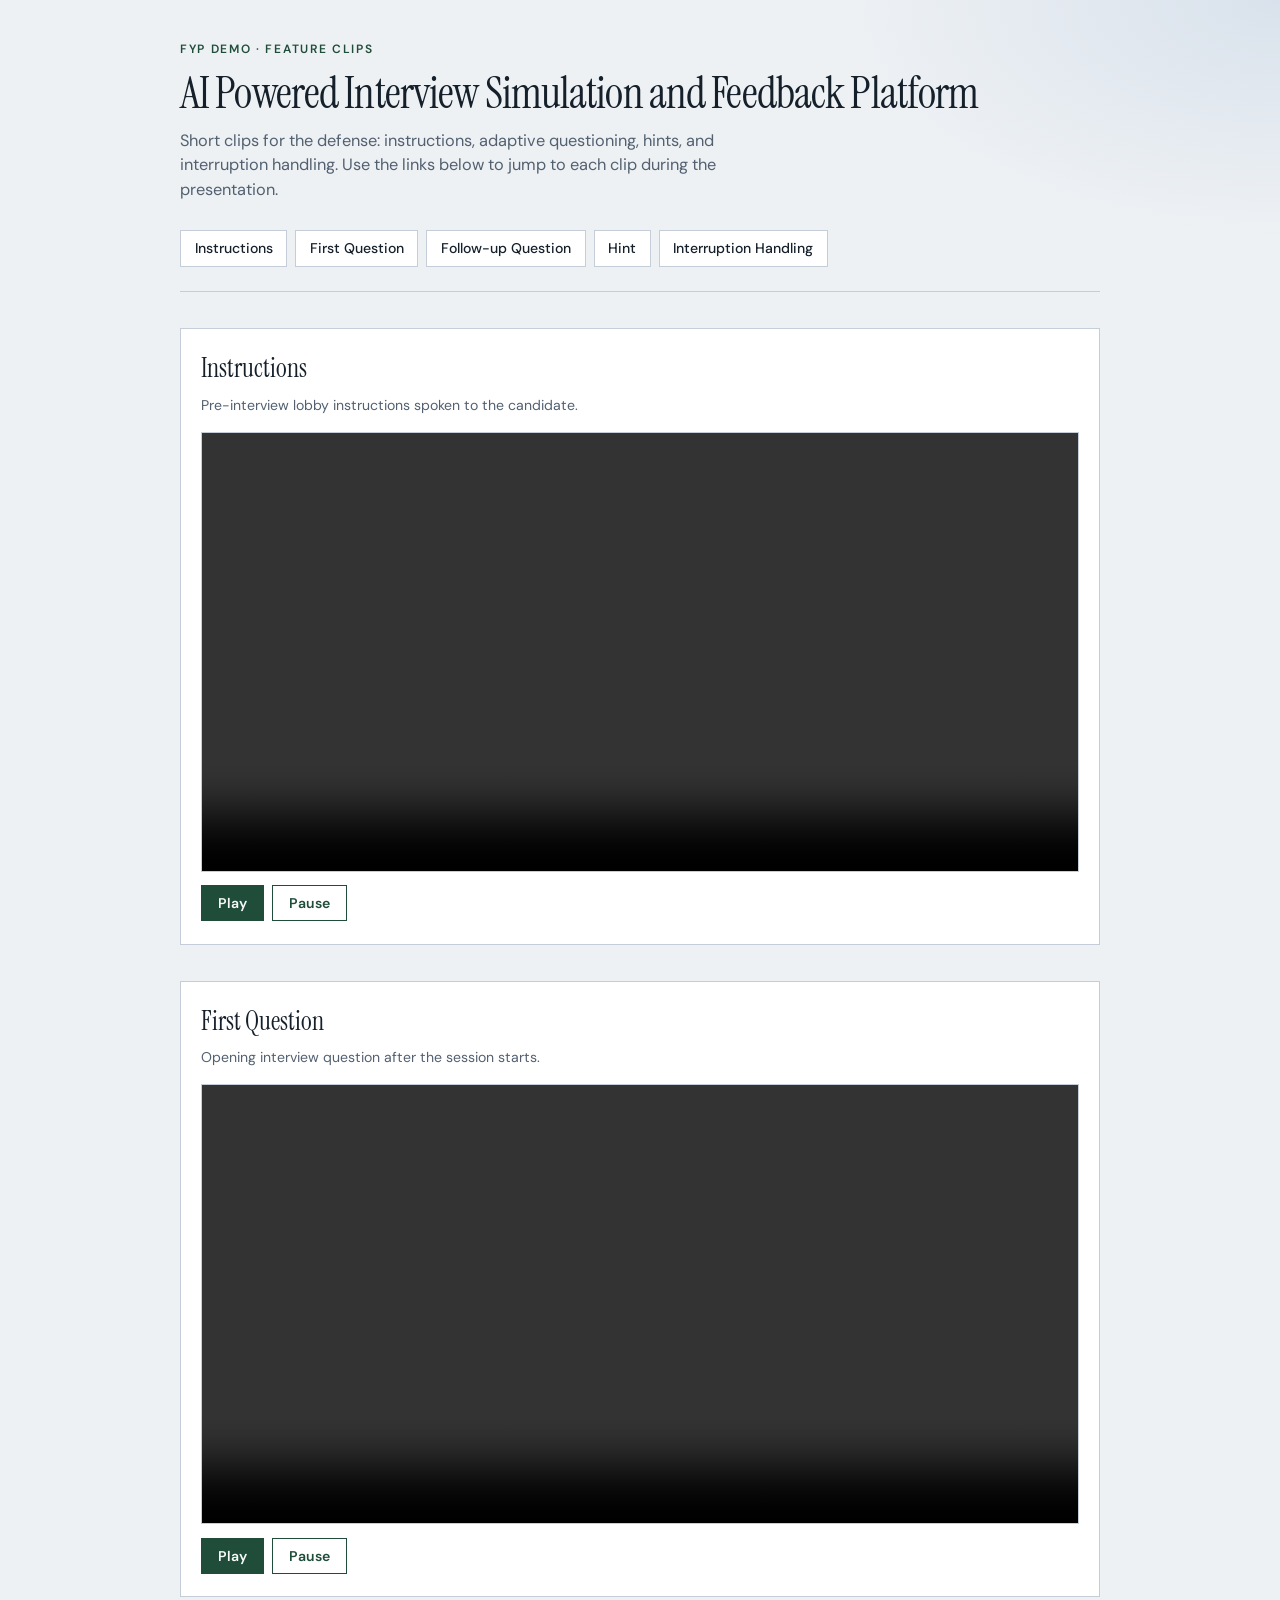
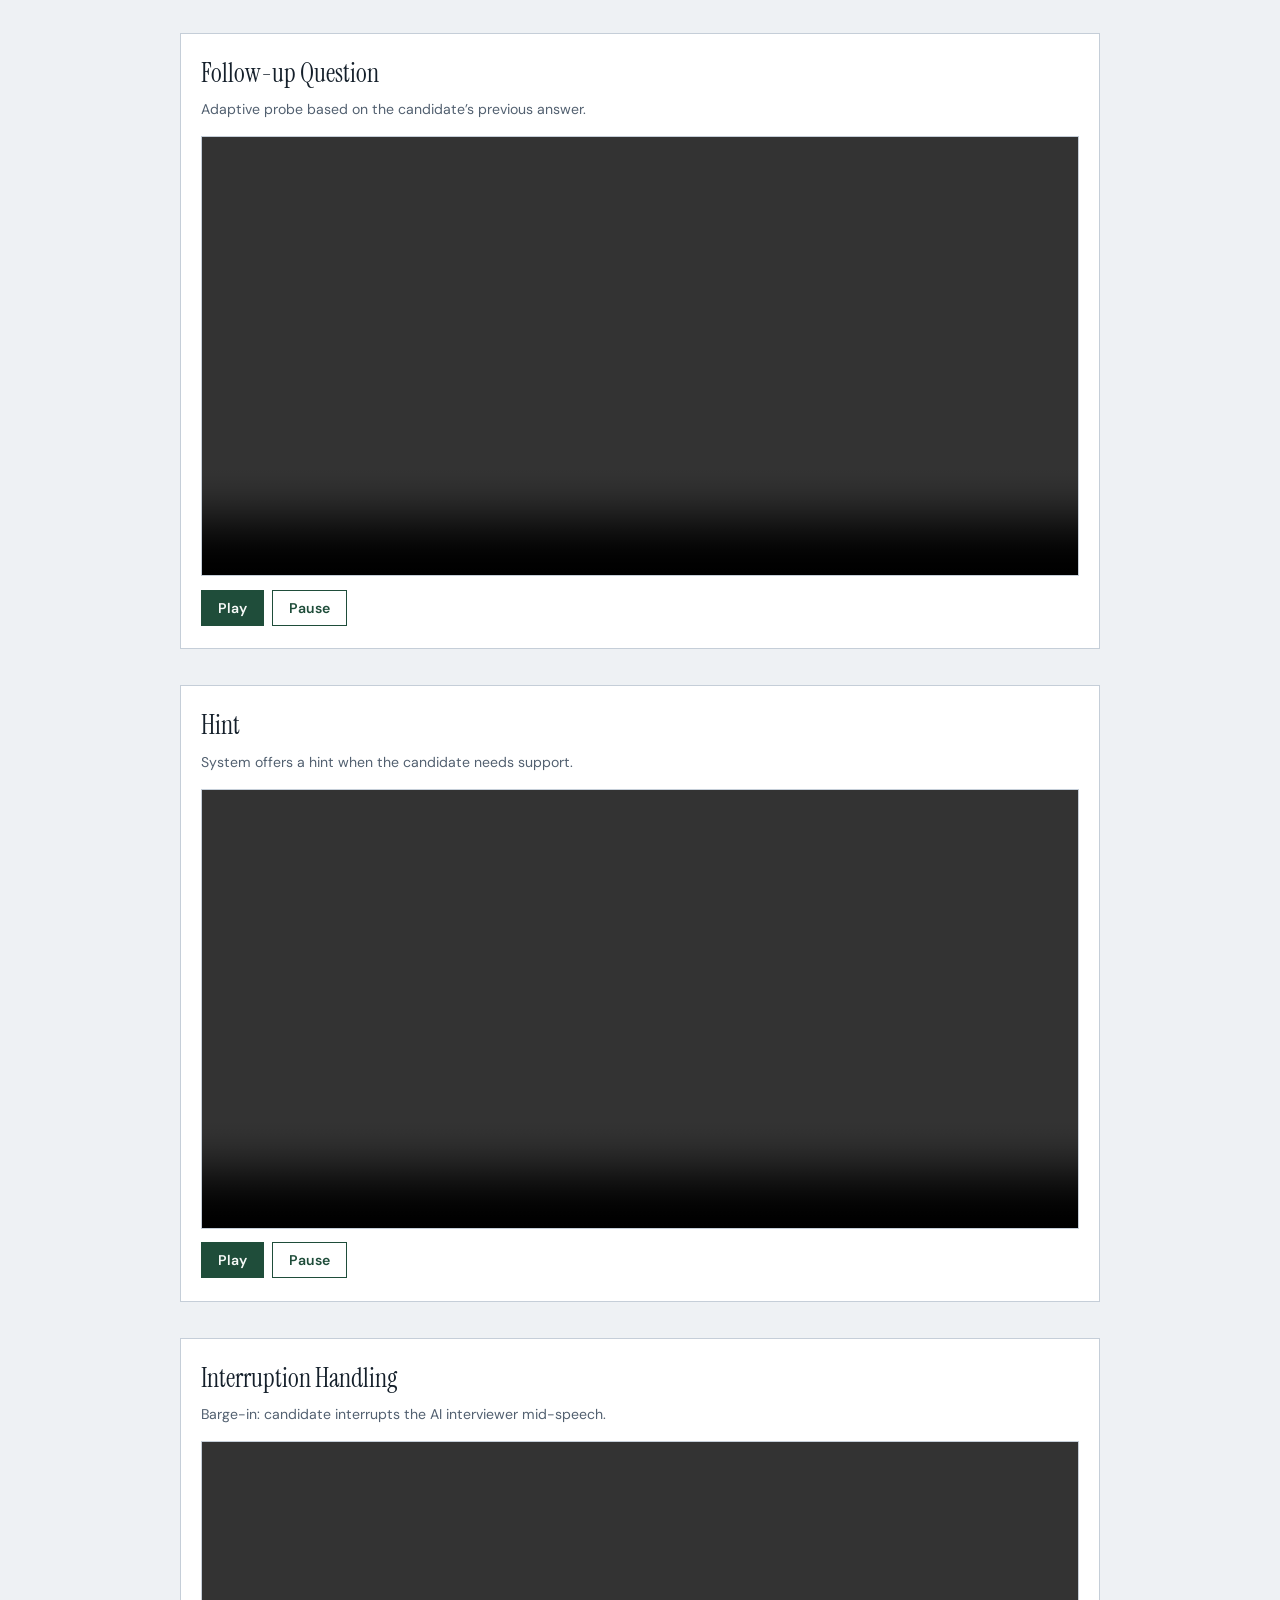
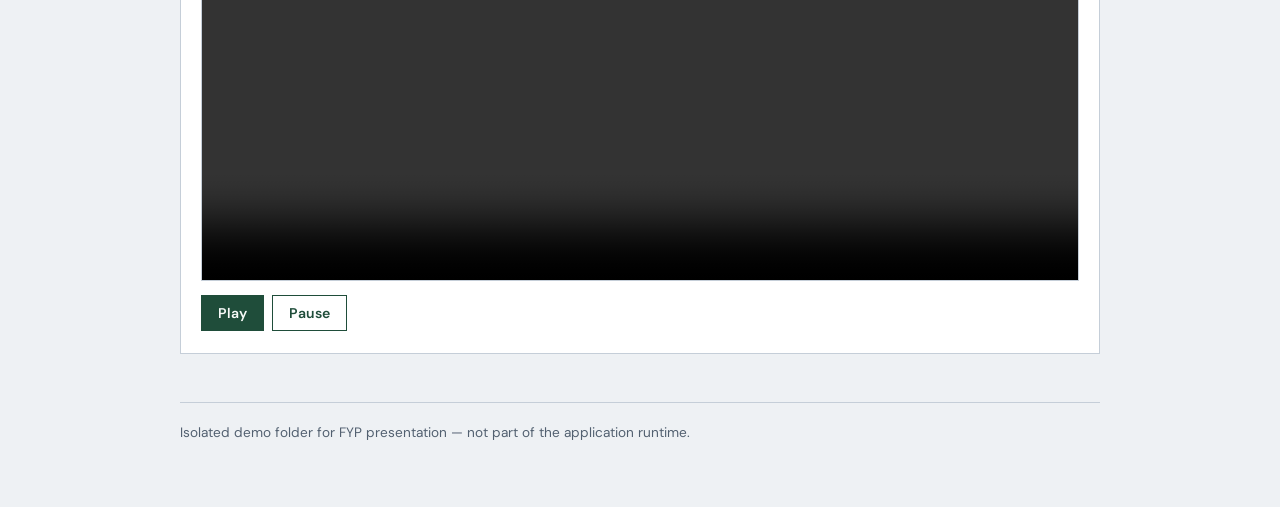
<file: fyp_feature_clips_demo/index.html>
<!DOCTYPE html>
<html lang="en">
<head>
  <meta charset="UTF-8" />
  <meta name="viewport" content="width=device-width, initial-scale=1" />
  <title>Feature Clips — AI Interview Platform</title>
  <link rel="preconnect" href="https://fonts.googleapis.com" />
  <link rel="preconnect" href="https://fonts.gstatic.com" crossorigin />
  <link href="https://fonts.googleapis.com/css2?family=DM+Sans:ital,opsz,wght@0,9..40,400;0,9..40,500;0,9..40,600;0,9..40,700;1,9..40,400&family=Instrument+Serif:ital@0;1&display=swap" rel="stylesheet" />
  <style>
    :root {
      --bg: #eef1f4;
      --bg-deep: #dde3ea;
      --ink: #15202b;
      --muted: #526070;
      --line: #c5ced8;
      --panel: #ffffff;
      --accent: #1f4d3a;
      --accent-soft: #d7ebe1;
      --focus: #2a6b4f;
    }

    * { box-sizing: border-box; margin: 0; padding: 0; }

    html { scroll-behavior: smooth; }

    body {
      font-family: "DM Sans", system-ui, sans-serif;
      color: var(--ink);
      background:
        radial-gradient(1100px 560px at 8% -12%, #d5e4dc 0%, transparent 55%),
        radial-gradient(900px 480px at 100% 0%, #d9e2ec 0%, transparent 50%),
        var(--bg);
      min-height: 100vh;
      line-height: 1.5;
    }

    .shell {
      max-width: 960px;
      margin: 0 auto;
      padding: 2.5rem 1.25rem 4rem;
    }

    header {
      margin-bottom: 2rem;
      padding-bottom: 1.5rem;
      border-bottom: 1px solid var(--line);
    }

    .eyebrow {
      font-size: 0.75rem;
      letter-spacing: 0.14em;
      text-transform: uppercase;
      color: var(--accent);
      font-weight: 600;
      margin-bottom: 0.65rem;
    }

    h1 {
      font-family: "Instrument Serif", Georgia, serif;
      font-weight: 400;
      font-size: clamp(2rem, 4vw, 2.75rem);
      letter-spacing: -0.02em;
      line-height: 1.15;
      margin-bottom: 0.6rem;
    }

    .lead {
      color: var(--muted);
      max-width: 38rem;
      font-size: 1.02rem;
    }

    nav.toc {
      display: flex;
      flex-wrap: wrap;
      gap: 0.5rem;
      margin: 1.75rem 0 0;
    }

    nav.toc a {
      text-decoration: none;
      color: var(--ink);
      background: var(--panel);
      border: 1px solid var(--line);
      padding: 0.45rem 0.85rem;
      font-size: 0.88rem;
      font-weight: 500;
      transition: background 0.15s ease, border-color 0.15s ease;
    }

    nav.toc a:hover,
    nav.toc a:focus-visible {
      background: var(--accent-soft);
      border-color: var(--accent);
      outline: none;
    }

    section.clip {
      margin-top: 2.25rem;
      background: var(--panel);
      border: 1px solid var(--line);
      padding: 1.25rem 1.25rem 1.4rem;
      scroll-margin-top: 1.25rem;
    }

    section.clip h2 {
      font-family: "Instrument Serif", Georgia, serif;
      font-weight: 400;
      font-size: 1.65rem;
      margin-bottom: 0.35rem;
    }

    .meta {
      color: var(--muted);
      font-size: 0.88rem;
      margin-bottom: 1rem;
    }

    video {
      display: block;
      width: 100%;
      max-height: 70vh;
      background: #0f141c;
      border: 1px solid var(--line);
    }

    .controls {
      display: flex;
      flex-wrap: wrap;
      gap: 0.5rem;
      margin-top: 0.85rem;
    }

    button {
      font-family: inherit;
      font-size: 0.88rem;
      font-weight: 600;
      border: 1px solid var(--accent);
      background: var(--accent);
      color: #f7faf8;
      padding: 0.5rem 1rem;
      cursor: pointer;
      transition: background 0.15s ease, transform 0.1s ease;
    }

    button.secondary {
      background: transparent;
      color: var(--accent);
    }

    button:hover { background: var(--focus); color: #fff; }
    button.secondary:hover { background: var(--accent-soft); color: var(--ink); }
    button:active { transform: translateY(1px); }

    footer {
      margin-top: 3rem;
      padding-top: 1.25rem;
      border-top: 1px solid var(--line);
      color: var(--muted);
      font-size: 0.85rem;
    }

    @media (max-width: 560px) {
      .shell { padding: 1.5rem 1rem 3rem; }
      section.clip { padding: 1rem; }
    }
  </style>
</head>
<body>
  <div class="shell">
    <header>
      <p class="eyebrow">FYP Demo · Feature Clips</p>
      <h1>AI Powered Interview Simulation and Feedback Platform</h1>
      <p class="lead">
        Short clips for the defense: instructions, adaptive questioning, hints, and interruption handling.
        Use the links below to jump to each clip during the presentation.
      </p>
      <nav class="toc" aria-label="Clip navigation">
        <a href="#instructions">Instructions</a>
        <a href="#first-question">First Question</a>
        <a href="#follow-up">Follow-up Question</a>
        <a href="#hint">Hint</a>
        <a href="#interruption">Interruption Handling</a>
      </nav>
    </header>

    <main>
      <section class="clip" id="instructions">
        <h2>Instructions</h2>
        <p class="meta">Pre-interview lobby instructions spoken to the candidate.</p>
        <video controls preload="metadata" src="clips/Instructions.mp4"></video>
        <div class="controls">
          <button type="button" data-play="instructions-video">Play</button>
          <button type="button" class="secondary" data-pause="instructions-video">Pause</button>
        </div>
      </section>

      <section class="clip" id="first-question">
        <h2>First Question</h2>
        <p class="meta">Opening interview question after the session starts.</p>
        <video id="first-question-video" controls preload="metadata" src="clips/First%20Question.mp4"></video>
        <div class="controls">
          <button type="button" data-play="first-question-video">Play</button>
          <button type="button" class="secondary" data-pause="first-question-video">Pause</button>
        </div>
      </section>

      <section class="clip" id="follow-up">
        <h2>Follow-up Question</h2>
        <p class="meta">Adaptive probe based on the candidate’s previous answer.</p>
        <video id="follow-up-video" controls preload="metadata" src="clips/Follow-up%20Question.mp4"></video>
        <div class="controls">
          <button type="button" data-play="follow-up-video">Play</button>
          <button type="button" class="secondary" data-pause="follow-up-video">Pause</button>
        </div>
      </section>

      <section class="clip" id="hint">
        <h2>Hint</h2>
        <p class="meta">System offers a hint when the candidate needs support.</p>
        <video id="hint-video" controls preload="metadata" src="clips/Hint.mp4"></video>
        <div class="controls">
          <button type="button" data-play="hint-video">Play</button>
          <button type="button" class="secondary" data-pause="hint-video">Pause</button>
        </div>
      </section>

      <section class="clip" id="interruption">
        <h2>Interruption Handling</h2>
        <p class="meta">Barge-in: candidate interrupts the AI interviewer mid-speech.</p>
        <video id="interruption-video" controls preload="metadata" src="clips/Interruption%20Handling.mp4"></video>
        <div class="controls">
          <button type="button" data-play="interruption-video">Play</button>
          <button type="button" class="secondary" data-pause="interruption-video">Pause</button>
        </div>
      </section>
    </main>

    <footer>
      Isolated demo folder for FYP presentation — not part of the application runtime.
    </footer>
  </div>

  <script>
    // Give the first video a stable id (others already have ids)
    const instructionsVideo = document.querySelector("#instructions video");
    if (instructionsVideo) instructionsVideo.id = "instructions-video";

    const allVideos = () => Array.from(document.querySelectorAll("video"));

    function pauseOthers(exceptId) {
      allVideos().forEach((v) => {
        if (v.id !== exceptId) v.pause();
      });
    }

    document.querySelectorAll("[data-play]").forEach((btn) => {
      btn.addEventListener("click", () => {
        const id = btn.getAttribute("data-play");
        const video = document.getElementById(id);
        if (!video) return;
        pauseOthers(id);
        video.play();
      });
    });

    document.querySelectorAll("[data-pause]").forEach((btn) => {
      btn.addEventListener("click", () => {
        const id = btn.getAttribute("data-pause");
        const video = document.getElementById(id);
        if (video) video.pause();
      });
    });

    // When user hits native play on one video, pause the rest
    allVideos().forEach((video) => {
      video.addEventListener("play", () => pauseOthers(video.id));
    });
  </script>
</body>
</html>
</file>
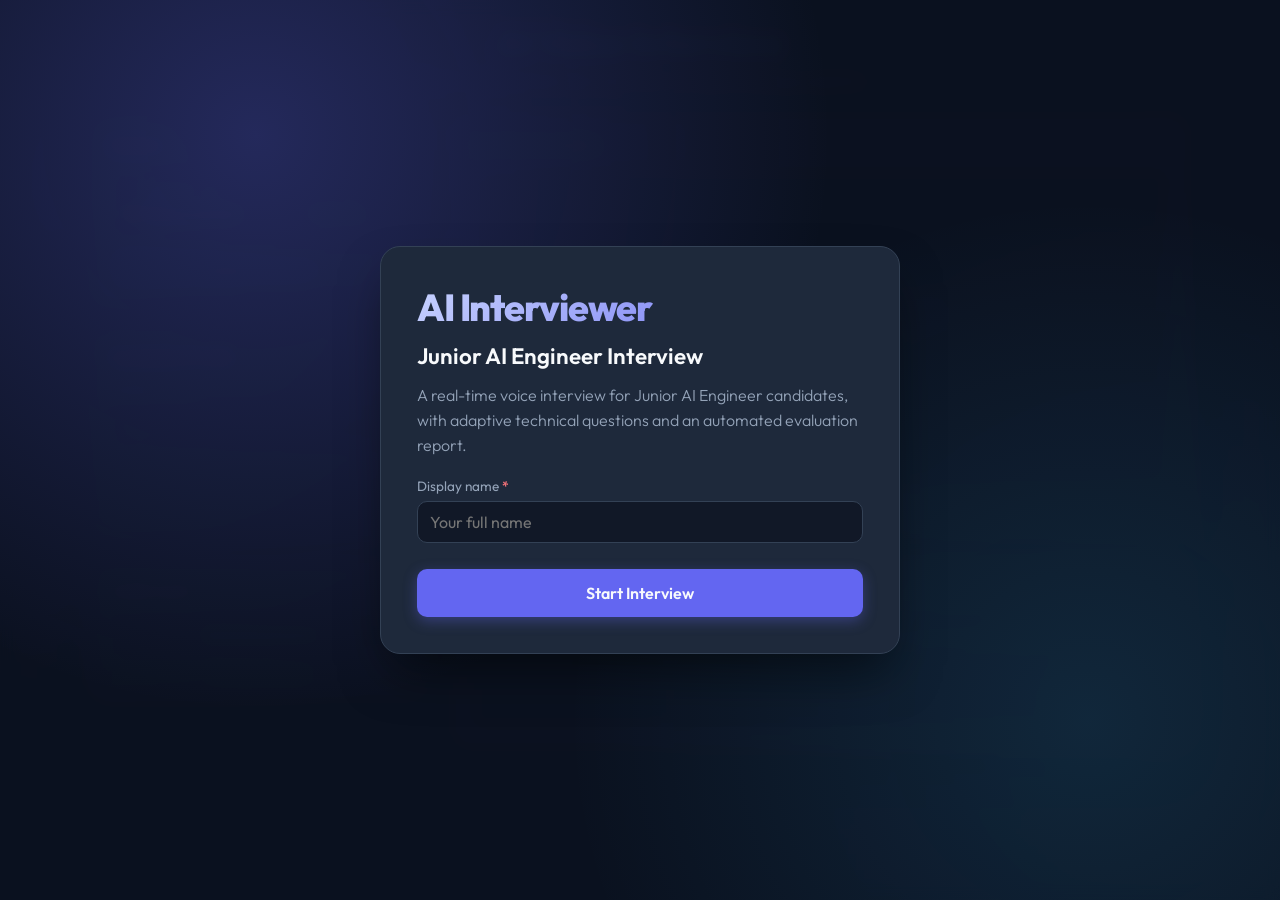
<file: backend/pipecat_integration/manual_client/index.html>
<!DOCTYPE html>
<html lang="en">
<head>
    <meta charset="UTF-8">
    <meta name="viewport" content="width=device-width, initial-scale=1.0">
    <title>AI Voice Interview Client</title>
    <link rel="preconnect" href="https://fonts.googleapis.com">
    <link rel="preconnect" href="https://fonts.gstatic.com" crossorigin>
    <link href="https://fonts.googleapis.com/css2?family=Outfit:wght@300;400;600;800&family=JetBrains+Mono:wght@400;700&display=swap" rel="stylesheet">
    <link rel="stylesheet" href="styles/main.css">
</head>
<body class="pre-interview-active">
    <div
        id="pre-interview-overlay"
        class="pre-interview-overlay"
        role="dialog"
        aria-modal="true"
        aria-labelledby="pre-interview-brand"
    >
        <div class="pre-interview-card">
            <!-- Welcome -->
            <section id="pre-panel-welcome" class="pre-panel is-active" aria-labelledby="pre-interview-brand">
                <p class="pre-brand" id="pre-interview-brand">AI Interviewer</p>
                <h1 class="pre-title" id="pre-interview-title">Interview</h1>
                <p class="pre-description" id="pre-interview-description">
                    A real-time voice interview with adaptive questions and an automated evaluation report.
                    Enter your name, select your skills, then start when you are ready.
                </p>
                <div class="pre-profile">
                    <div class="field">
                        <label for="pre-input-name">Display name <span class="required-mark">*</span></label>
                        <input id="pre-input-name" type="text" placeholder="Your full name" autocomplete="name" required>
                        <p id="pre-name-error" class="field-error" hidden>Please enter your display name to continue.</p>
                    </div>
                   
                </div>
                <button class="btn btn-primary pre-cta" id="btn-start-interview" type="button">
                    Start Interview
                </button>
            </section>

            <!-- Loading / initializing -->
            <section id="pre-panel-loading" class="pre-panel" hidden aria-live="polite">
                <p class="pre-brand">AI Interviewer</p>
                <h2 class="pre-title pre-title-sm">Initializing</h2>
                <p class="pre-description" id="pre-loading-message">Initializing AI interviewer…</p>
                <div class="pre-spinner" aria-hidden="true"></div>
            </section>

            <!-- Instructions + Ready -->
            <section id="pre-panel-instructions" class="pre-panel" hidden aria-labelledby="pre-instructions-heading">
                <p class="pre-brand">AI Interviewer</p>
                <h2 class="pre-title pre-title-sm" id="pre-instructions-heading">Interview instructions</h2>
                <p class="pre-speaking-hint" id="pre-speaking-hint">Listening to instructions…</p>
                <ul class="pre-instructions-list" id="pre-instructions-list"></ul>
                <p class="pre-instructions-spoken sr-only" id="pre-instructions-spoken"></p>
                <button class="btn btn-primary pre-cta" id="btn-ready" type="button" disabled>
                    Ready
                </button>
            </section>
        </div>
    </div>

    <div class="app-shell">
        <header class="app-header">
            <h1>AI Voice Interview</h1>
            <p>Real-time voice interview client for the Pipecat dialogue pipeline</p>
        </header>

        <div class="app-grid">
            <aside class="sidebar">
                <section class="card" aria-labelledby="session-title">
                    <h2 id="session-title" class="card-title">Session</h2>
                    <div class="status-row">
                        <div class="status-card">
                            <div class="status-label">Connection</div>
                            <div class="status-value" id="connection-status">
                                <span class="indicator offline"></span>
                                Disconnected
                            </div>
                        </div>
                        <div class="status-card">
                            <div class="status-label">Microphone</div>
                            <div class="status-value" id="mic-status">Inactive</div>
                        </div>
                    </div>
                    <div class="session-phase" id="session-phase">Ready to connect</div>
                </section>

                <section class="card" aria-labelledby="profile-title">
                    <h2 id="profile-title" class="card-title">Candidate Profile</h2>
                    
                    <div class="field">
                        <label for="input-name">Display name</label>
                        <input id="input-name" type="text" placeholder="Alex" autocomplete="name">
                    </div>
                   
                    <div class="controls-row">
                        <button class="btn btn-primary" id="btn-connect" type="button">
                            Connect Mic &amp; Bot
                        </button>
                        <button class="btn btn-danger" id="btn-disconnect" type="button" disabled>
                            Disconnect
                        </button>
                    </div>
                </section>

                <section class="card" aria-labelledby="mic-meter-title">
                    <h2 id="mic-meter-title" class="card-title">Audio Level</h2>
                    <div class="mic-meter" id="visualizer" aria-hidden="true">
                        <div class="bar"></div>
                        <div class="bar"></div>
                        <div class="bar"></div>
                        <div class="bar"></div>
                        <div class="bar"></div>
                        <div class="bar"></div>
                        <div class="bar"></div>
                        <div class="bar"></div>
                        <div class="bar"></div>
                        <div class="bar"></div>
                        <div class="bar"></div>
                        <div class="bar"></div>
                        <div class="bar"></div>
                        <div class="bar"></div>
                        <div class="bar"></div>
                    </div>
                    <div class="mic-meter-label" id="visualizer-label">Microphone level</div>
                </section>
            </aside>

            <main class="main-panel">
                <section class="card" aria-labelledby="conversation-title">
                    <h2 id="conversation-title" class="card-title">Live Conversation</h2>
                    <div class="conversation-panel" id="conversation-panel" role="log" aria-live="polite"></div>
                    <details class="debug-log">
                        <summary>Technical debug log</summary>
                        <div class="debug-log-panel" id="debug-log-panel"></div>
                    </details>
                </section>

                <section class="card" aria-labelledby="report-title">
                    <h2 id="report-title" class="card-title">After the interview</h2>
                    <div class="report-panel" id="report-panel">
                        <div class="report-placeholder">
                            When you disconnect, you will see a thank-you message and a link
                            to the recruiter assessment (not scores on this page).
                        </div>
                    </div>
                </section>
            </main>
        </div>
    </div>

    <script src="config.js?v=20260720a"></script>
    <script type="module" src="js/app.js?v=20260720a"></script>
</body>
</html>
</file>
<file: backend/pipecat_integration/manual_client/styles/main.css>
@import url("./tokens.css");
@import url("./base.css");
@import url("./layout.css");
@import url("./components/status.css");
@import url("./components/controls.css");
@import url("./components/visualizer.css");
@import url("./components/conversation.css");
@import url("./components/report.css");
@import url("./components/preInterview.css");
</file>
